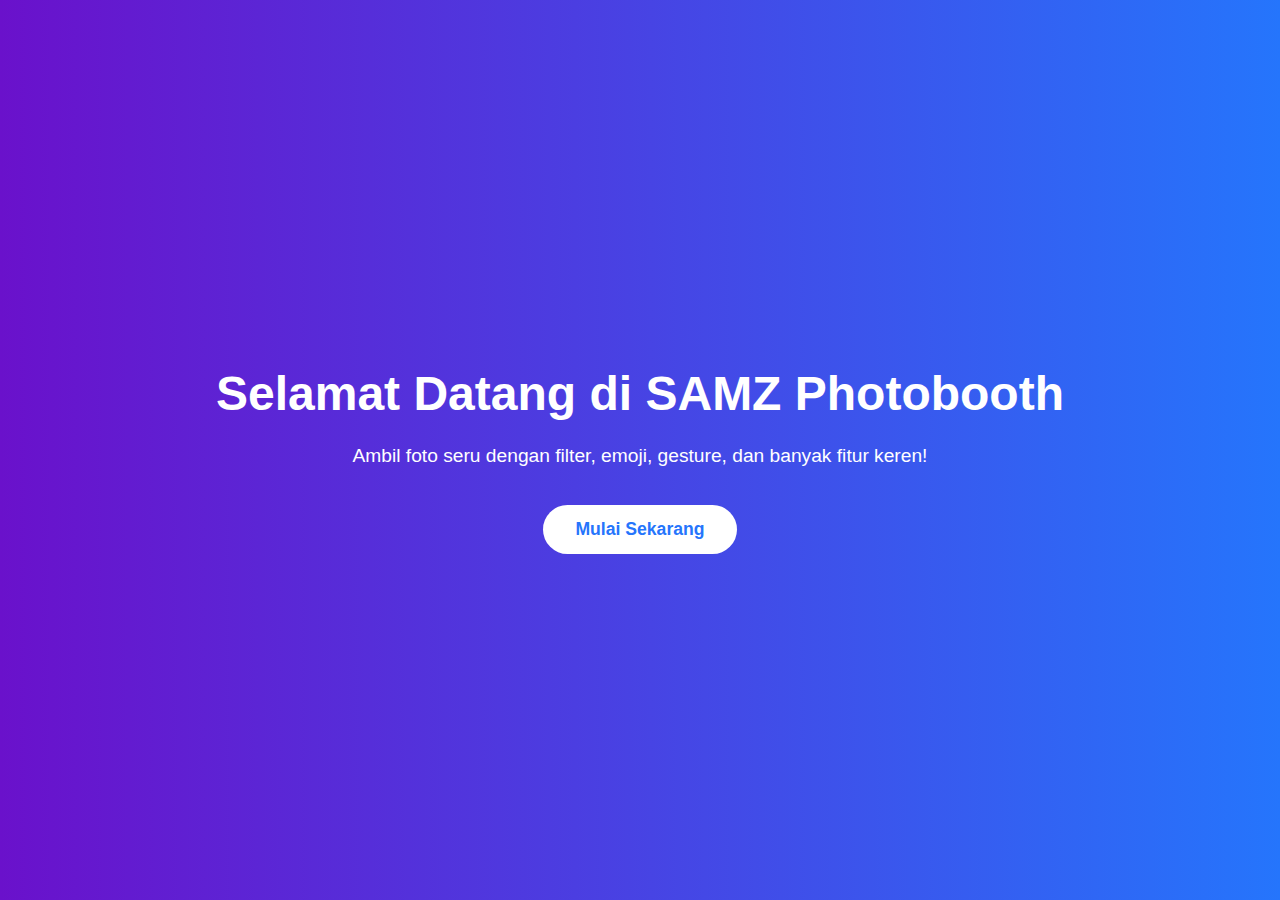
<file: index.html>
<!DOCTYPE html>
<html lang="en">
<head>
  <meta charset="UTF-8" />
  <meta name="viewport" content="width=device-width, initial-scale=1.0"/>
  <title>Welcome to SAMZ Photobooth</title>
  <link rel="stylesheet" href="styles.css">
  <style>
    body {
      margin: 0;
      padding: 0;
      font-family: 'Segoe UI', sans-serif;
      background: linear-gradient(to right, #6a11cb, #2575fc);
      display: flex;
      justify-content: center;
      align-items: center;
      height: 100vh;
      color: white;
      text-align: center;
    }
    .landing-container {
      animation: fadeIn 2s ease-in-out;
    }
    h1 {
      font-size: 3em;
      margin-bottom: 0.5em;
    }
    p {
      font-size: 1.2em;
      margin-bottom: 2em;
    }
    button {
      padding: 14px 32px;
      font-size: 1.1em;
      border: none;
      border-radius: 30px;
      background: white;
      color: #2575fc;
      font-weight: bold;
      cursor: pointer;
      transition: transform 0.3s ease;
    }
    button:hover {
      transform: scale(1.1);
    }
    @keyframes fadeIn {
      from {opacity: 0; transform: translateY(30px);}
      to {opacity: 1; transform: translateY(0);}
    }
  </style>
</head>
<body>
  <div class="landing-container">
    <h1>Selamat Datang di SAMZ Photobooth</h1>
    <p>Ambil foto seru dengan filter, emoji, gesture, dan banyak fitur keren!</p>
    <button onclick="window.location.href='photobooth.html'">Mulai Sekarang</button>
  </div>
</body>
</html>
</file>
<file: styles.css>
body {
  font-family: 'Roboto', sans-serif;
  text-align: center;
  background: #0553fa;
  color: #fff;
  padding: 20px;
}

h1, h2 {
  font-size: 1.5rem;
  margin: 20px 0 10px;
}

#controls {
  margin-bottom: 10px;
}

#camera-wrapper {
  position: relative;
  display: inline-block;
  border: 4px solid #444;
  border-radius: 16px;
  overflow: hidden;
}

#video {
  width: 100%;
  max-width: 600px;
  border-radius: 12px;
}

.draggable {
  position: absolute;
  font-size: 48px;
  cursor: grab;
  user-select: none;
  top: 20px;
  left: 20px;
}

#photo-container {
  margin-top: 20px;
}

#photo {
  display: none;
  max-width: 100%;
  border-radius: 12px;
  margin-top: 10px;
}

#download {
  display: block;
  margin-top: 8px;
  color: #0ff;
  text-decoration: none;
}

#gallery {
  margin-top: 20px;
  display: flex;
  flex-wrap: wrap;
  gap: 10px;
  justify-content: center;
}

#gallery img {
  max-width: 150px;
  border: 2px solid #555;
  border-radius: 8px;
}

#caption {
  padding: 5px;
  font-size: 14px;
  margin: 0 10px;
}

#photo-container a {
  display: inline-block;
  margin: 5px;
  color: #0ff;
  text-decoration: none;
}
</file>
